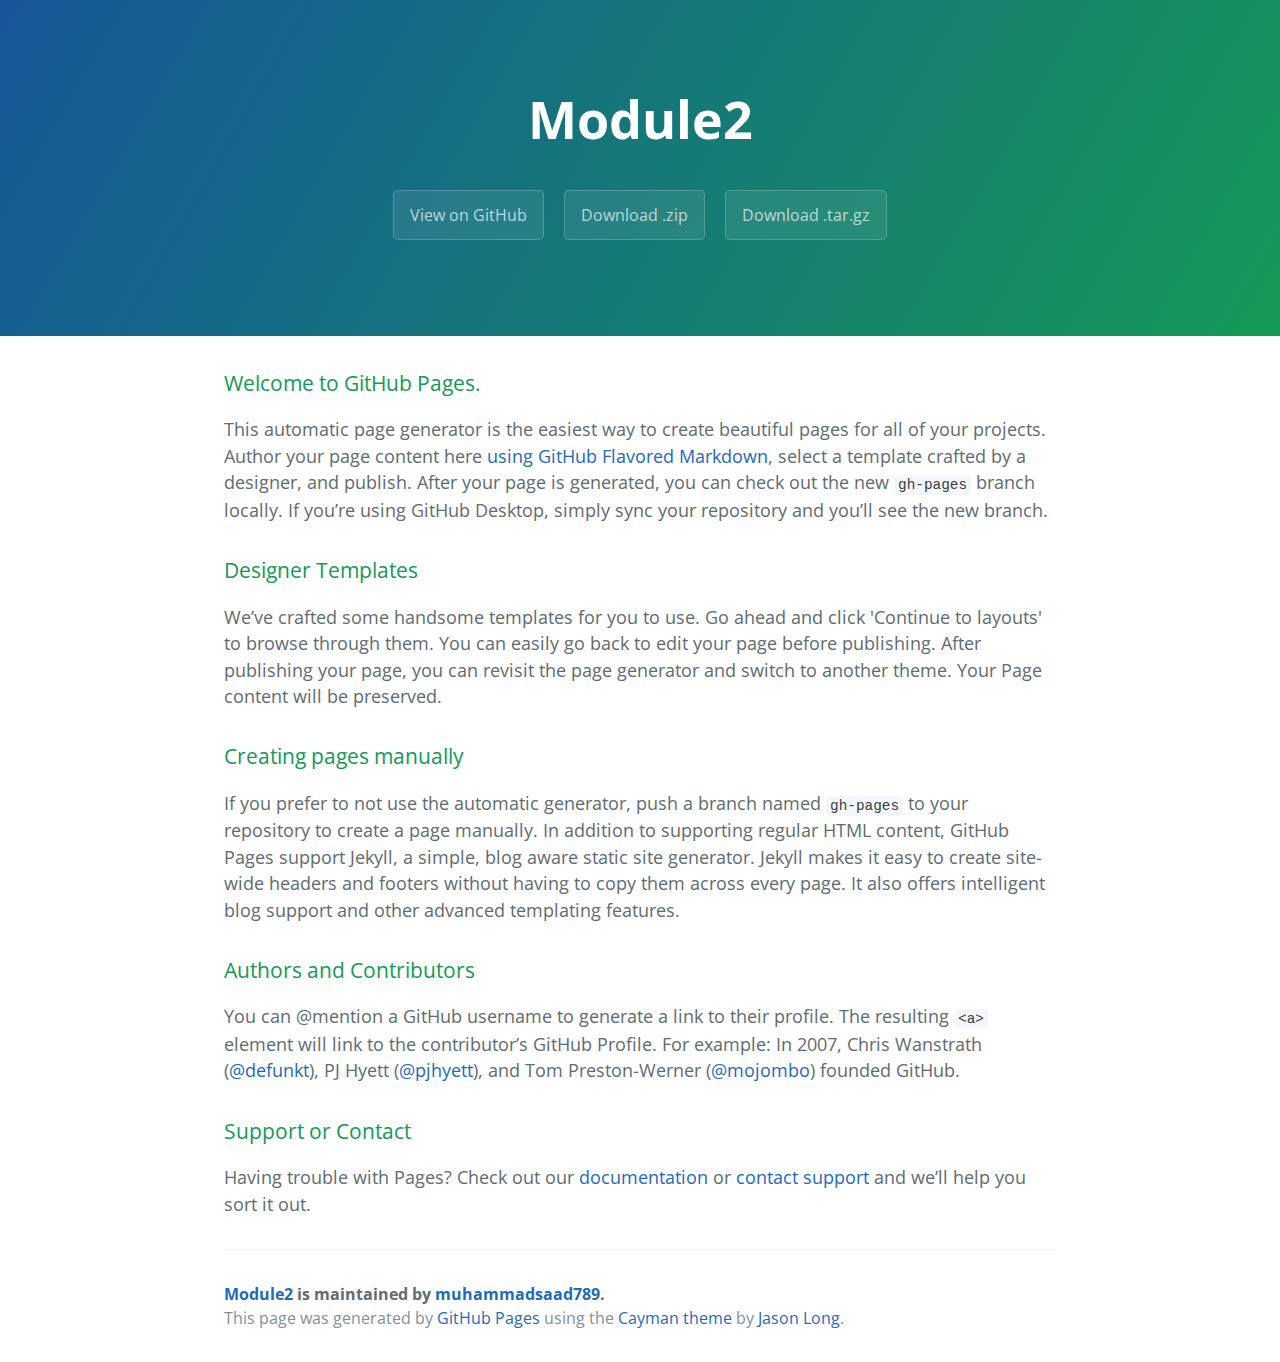
<file: index.html>
<!DOCTYPE html>
<html lang="en-us">
  <head>
    <meta charset="UTF-8">
    <title>Module2 by muhammadsaad789</title>
    <meta name="viewport" content="width=device-width, initial-scale=1">
    <link rel="stylesheet" type="text/css" href="stylesheets/normalize.css" media="screen">
    <link href='https://fonts.googleapis.com/css?family=Open+Sans:400,700' rel='stylesheet' type='text/css'>
    <link rel="stylesheet" type="text/css" href="stylesheets/stylesheet.css" media="screen">
    <link rel="stylesheet" type="text/css" href="stylesheets/github-light.css" media="screen">
  </head>
  <body>
    <section class="page-header">
      <h1 class="project-name">Module2</h1>
      <h2 class="project-tagline"></h2>
      <a href="https://github.com/muhammadsaad789/module2" class="btn">View on GitHub</a>
      <a href="https://github.com/muhammadsaad789/module2/zipball/master" class="btn">Download .zip</a>
      <a href="https://github.com/muhammadsaad789/module2/tarball/master" class="btn">Download .tar.gz</a>
    </section>

    <section class="main-content">
      <h3>
<a id="welcome-to-github-pages" class="anchor" href="#welcome-to-github-pages" aria-hidden="true"><span aria-hidden="true" class="octicon octicon-link"></span></a>Welcome to GitHub Pages.</h3>

<p>This automatic page generator is the easiest way to create beautiful pages for all of your projects. Author your page content here <a href="https://guides.github.com/features/mastering-markdown/">using GitHub Flavored Markdown</a>, select a template crafted by a designer, and publish. After your page is generated, you can check out the new <code>gh-pages</code> branch locally. If you’re using GitHub Desktop, simply sync your repository and you’ll see the new branch.</p>

<h3>
<a id="designer-templates" class="anchor" href="#designer-templates" aria-hidden="true"><span aria-hidden="true" class="octicon octicon-link"></span></a>Designer Templates</h3>

<p>We’ve crafted some handsome templates for you to use. Go ahead and click 'Continue to layouts' to browse through them. You can easily go back to edit your page before publishing. After publishing your page, you can revisit the page generator and switch to another theme. Your Page content will be preserved.</p>

<h3>
<a id="creating-pages-manually" class="anchor" href="#creating-pages-manually" aria-hidden="true"><span aria-hidden="true" class="octicon octicon-link"></span></a>Creating pages manually</h3>

<p>If you prefer to not use the automatic generator, push a branch named <code>gh-pages</code> to your repository to create a page manually. In addition to supporting regular HTML content, GitHub Pages support Jekyll, a simple, blog aware static site generator. Jekyll makes it easy to create site-wide headers and footers without having to copy them across every page. It also offers intelligent blog support and other advanced templating features.</p>

<h3>
<a id="authors-and-contributors" class="anchor" href="#authors-and-contributors" aria-hidden="true"><span aria-hidden="true" class="octicon octicon-link"></span></a>Authors and Contributors</h3>

<p>You can @mention a GitHub username to generate a link to their profile. The resulting <code>&lt;a&gt;</code> element will link to the contributor’s GitHub Profile. For example: In 2007, Chris Wanstrath (<a href="https://github.com/defunkt" class="user-mention">@defunkt</a>), PJ Hyett (<a href="https://github.com/pjhyett" class="user-mention">@pjhyett</a>), and Tom Preston-Werner (<a href="https://github.com/mojombo" class="user-mention">@mojombo</a>) founded GitHub.</p>

<h3>
<a id="support-or-contact" class="anchor" href="#support-or-contact" aria-hidden="true"><span aria-hidden="true" class="octicon octicon-link"></span></a>Support or Contact</h3>

<p>Having trouble with Pages? Check out our <a href="https://help.github.com/pages">documentation</a> or <a href="https://github.com/contact">contact support</a> and we’ll help you sort it out.</p>

      <footer class="site-footer">
        <span class="site-footer-owner"><a href="https://github.com/muhammadsaad789/module2">Module2</a> is maintained by <a href="https://github.com/muhammadsaad789">muhammadsaad789</a>.</span>

        <span class="site-footer-credits">This page was generated by <a href="https://pages.github.com">GitHub Pages</a> using the <a href="https://github.com/jasonlong/cayman-theme">Cayman theme</a> by <a href="https://twitter.com/jasonlong">Jason Long</a>.</span>
      </footer>

    </section>

  
  </body>
</html>
</file>
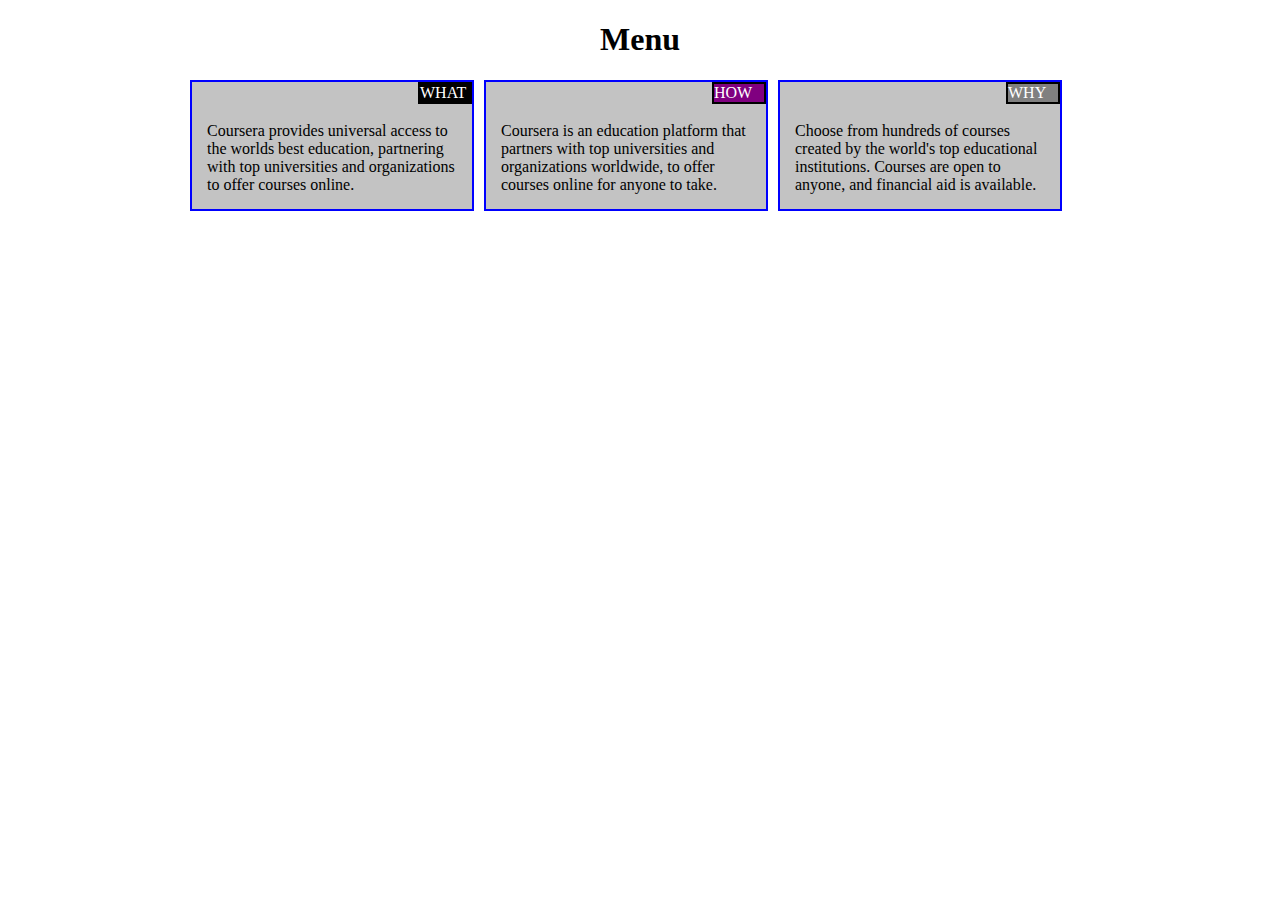
<file: site/index.html>
<!DOCTYPE html>
<html>
<head>
	<title>Coursera</title>
	<link rel="stylesheet" type="text/css" href="styling.css">
</head>
<body>
<section class="head">
	<h1>Menu</h1>
</section>

<section class="main">
	<div id="reg1">
		<div>WHAT</div>
		<div>Coursera provides universal access to the worlds best education, partnering with top universities and organizations to offer courses online.</div>
	</div>
				<div id="reg2">
					<div>HOW</div>
					<div>Coursera is an education platform that partners with top universities and organizations worldwide, to offer courses online for anyone to take.</div>
				</div>	
						<div id="reg3">
							<div>WHY</div>
							<div>Choose from hundreds of courses created by the world's top educational institutions. Courses are open to anyone, and financial aid is available.</div>
						</div>
</section>
</body>
</html>
</file>
<file: stylesheets/stylesheet.css>
* {
  box-sizing: border-box; }

body {
  padding: 0;
  margin: 0;
  font-family: "Open Sans", "Helvetica Neue", Helvetica, Arial, sans-serif;
  font-size: 16px;
  line-height: 1.5;
  color: #606c71; }

a {
  color: #1e6bb8;
  text-decoration: none; }
  a:hover {
    text-decoration: underline; }

.btn {
  display: inline-block;
  margin-bottom: 1rem;
  color: rgba(255, 255, 255, 0.7);
  background-color: rgba(255, 255, 255, 0.08);
  border-color: rgba(255, 255, 255, 0.2);
  border-style: solid;
  border-width: 1px;
  border-radius: 0.3rem;
  transition: color 0.2s, background-color 0.2s, border-color 0.2s; }
  .btn + .btn {
    margin-left: 1rem; }

.btn:hover {
  color: rgba(255, 255, 255, 0.8);
  text-decoration: none;
  background-color: rgba(255, 255, 255, 0.2);
  border-color: rgba(255, 255, 255, 0.3); }

@media screen and (min-width: 64em) {
  .btn {
    padding: 0.75rem 1rem; } }

@media screen and (min-width: 42em) and (max-width: 64em) {
  .btn {
    padding: 0.6rem 0.9rem;
    font-size: 0.9rem; } }

@media screen and (max-width: 42em) {
  .btn {
    display: block;
    width: 100%;
    padding: 0.75rem;
    font-size: 0.9rem; }
    .btn + .btn {
      margin-top: 1rem;
      margin-left: 0; } }

.page-header {
  color: #fff;
  text-align: center;
  background-color: #159957;
  background-image: linear-gradient(120deg, #155799, #159957); }

@media screen and (min-width: 64em) {
  .page-header {
    padding: 5rem 6rem; } }

@media screen and (min-width: 42em) and (max-width: 64em) {
  .page-header {
    padding: 3rem 4rem; } }

@media screen and (max-width: 42em) {
  .page-header {
    padding: 2rem 1rem; } }

.project-name {
  margin-top: 0;
  margin-bottom: 0.1rem; }

@media screen and (min-width: 64em) {
  .project-name {
    font-size: 3.25rem; } }

@media screen and (min-width: 42em) and (max-width: 64em) {
  .project-name {
    font-size: 2.25rem; } }

@media screen and (max-width: 42em) {
  .project-name {
    font-size: 1.75rem; } }

.project-tagline {
  margin-bottom: 2rem;
  font-weight: normal;
  opacity: 0.7; }

@media screen and (min-width: 64em) {
  .project-tagline {
    font-size: 1.25rem; } }

@media screen and (min-width: 42em) and (max-width: 64em) {
  .project-tagline {
    font-size: 1.15rem; } }

@media screen and (max-width: 42em) {
  .project-tagline {
    font-size: 1rem; } }

.main-content :first-child {
  margin-top: 0; }
.main-content img {
  max-width: 100%; }
.main-content h1, .main-content h2, .main-content h3, .main-content h4, .main-content h5, .main-content h6 {
  margin-top: 2rem;
  margin-bottom: 1rem;
  font-weight: normal;
  color: #159957; }
.main-content p {
  margin-bottom: 1em; }
.main-content code {
  padding: 2px 4px;
  font-family: Consolas, "Liberation Mono", Menlo, Courier, monospace;
  font-size: 0.9rem;
  color: #383e41;
  background-color: #f3f6fa;
  border-radius: 0.3rem; }
.main-content pre {
  padding: 0.8rem;
  margin-top: 0;
  margin-bottom: 1rem;
  font: 1rem Consolas, "Liberation Mono", Menlo, Courier, monospace;
  color: #567482;
  word-wrap: normal;
  background-color: #f3f6fa;
  border: solid 1px #dce6f0;
  border-radius: 0.3rem; }
  .main-content pre > code {
    padding: 0;
    margin: 0;
    font-size: 0.9rem;
    color: #567482;
    word-break: normal;
    white-space: pre;
    background: transparent;
    border: 0; }
.main-content .highlight {
  margin-bottom: 1rem; }
  .main-content .highlight pre {
    margin-bottom: 0;
    word-break: normal; }
.main-content .highlight pre, .main-content pre {
  padding: 0.8rem;
  overflow: auto;
  font-size: 0.9rem;
  line-height: 1.45;
  border-radius: 0.3rem; }
.main-content pre code, .main-content pre tt {
  display: inline;
  max-width: initial;
  padding: 0;
  margin: 0;
  overflow: initial;
  line-height: inherit;
  word-wrap: normal;
  background-color: transparent;
  border: 0; }
  .main-content pre code:before, .main-content pre code:after, .main-content pre tt:before, .main-content pre tt:after {
    content: normal; }
.main-content ul, .main-content ol {
  margin-top: 0; }
.main-content blockquote {
  padding: 0 1rem;
  margin-left: 0;
  color: #819198;
  border-left: 0.3rem solid #dce6f0; }
  .main-content blockquote > :first-child {
    margin-top: 0; }
  .main-content blockquote > :last-child {
    margin-bottom: 0; }
.main-content table {
  display: block;
  width: 100%;
  overflow: auto;
  word-break: normal;
  word-break: keep-all; }
  .main-content table th {
    font-weight: bold; }
  .main-content table th, .main-content table td {
    padding: 0.5rem 1rem;
    border: 1px solid #e9ebec; }
.main-content dl {
  padding: 0; }
  .main-content dl dt {
    padding: 0;
    margin-top: 1rem;
    font-size: 1rem;
    font-weight: bold; }
  .main-content dl dd {
    padding: 0;
    margin-bottom: 1rem; }
.main-content hr {
  height: 2px;
  padding: 0;
  margin: 1rem 0;
  background-color: #eff0f1;
  border: 0; }

@media screen and (min-width: 64em) {
  .main-content {
    max-width: 64rem;
    padding: 2rem 6rem;
    margin: 0 auto;
    font-size: 1.1rem; } }

@media screen and (min-width: 42em) and (max-width: 64em) {
  .main-content {
    padding: 2rem 4rem;
    font-size: 1.1rem; } }

@media screen and (max-width: 42em) {
  .main-content {
    padding: 2rem 1rem;
    font-size: 1rem; } }

.site-footer {
  padding-top: 2rem;
  margin-top: 2rem;
  border-top: solid 1px #eff0f1; }

.site-footer-owner {
  display: block;
  font-weight: bold; }

.site-footer-credits {
  color: #819198; }

@media screen and (min-width: 64em) {
  .site-footer {
    font-size: 1rem; } }

@media screen and (min-width: 42em) and (max-width: 64em) {
  .site-footer {
    font-size: 1rem; } }

@media screen and (max-width: 42em) {
  .site-footer {
    font-size: 0.9rem; } }
</file>
<file: stylesheets/github-light.css>
/*
The MIT License (MIT)

Copyright (c) 2016 GitHub, Inc.

Permission is hereby granted, free of charge, to any person obtaining a copy
of this software and associated documentation files (the "Software"), to deal
in the Software without restriction, including without limitation the rights
to use, copy, modify, merge, publish, distribute, sublicense, and/or sell
copies of the Software, and to permit persons to whom the Software is
furnished to do so, subject to the following conditions:

The above copyright notice and this permission notice shall be included in all
copies or substantial portions of the Software.

THE SOFTWARE IS PROVIDED "AS IS", WITHOUT WARRANTY OF ANY KIND, EXPRESS OR
IMPLIED, INCLUDING BUT NOT LIMITED TO THE WARRANTIES OF MERCHANTABILITY,
FITNESS FOR A PARTICULAR PURPOSE AND NONINFRINGEMENT. IN NO EVENT SHALL THE
AUTHORS OR COPYRIGHT HOLDERS BE LIABLE FOR ANY CLAIM, DAMAGES OR OTHER
LIABILITY, WHETHER IN AN ACTION OF CONTRACT, TORT OR OTHERWISE, ARISING FROM,
OUT OF OR IN CONNECTION WITH THE SOFTWARE OR THE USE OR OTHER DEALINGS IN THE
SOFTWARE.

*/

.pl-c /* comment */ {
  color: #969896;
}

.pl-c1 /* constant, variable.other.constant, support, meta.property-name, support.constant, support.variable, meta.module-reference, markup.raw, meta.diff.header */,
.pl-s .pl-v /* string variable */ {
  color: #0086b3;
}

.pl-e /* entity */,
.pl-en /* entity.name */ {
  color: #795da3;
}

.pl-smi /* variable.parameter.function, storage.modifier.package, storage.modifier.import, storage.type.java, variable.other */,
.pl-s .pl-s1 /* string source */ {
  color: #333;
}

.pl-ent /* entity.name.tag */ {
  color: #63a35c;
}

.pl-k /* keyword, storage, storage.type */ {
  color: #a71d5d;
}

.pl-s /* string */,
.pl-pds /* punctuation.definition.string, string.regexp.character-class */,
.pl-s .pl-pse .pl-s1 /* string punctuation.section.embedded source */,
.pl-sr /* string.regexp */,
.pl-sr .pl-cce /* string.regexp constant.character.escape */,
.pl-sr .pl-sre /* string.regexp source.ruby.embedded */,
.pl-sr .pl-sra /* string.regexp string.regexp.arbitrary-repitition */ {
  color: #183691;
}

.pl-v /* variable */ {
  color: #ed6a43;
}

.pl-id /* invalid.deprecated */ {
  color: #b52a1d;
}

.pl-ii /* invalid.illegal */ {
  color: #f8f8f8;
  background-color: #b52a1d;
}

.pl-sr .pl-cce /* string.regexp constant.character.escape */ {
  font-weight: bold;
  color: #63a35c;
}

.pl-ml /* markup.list */ {
  color: #693a17;
}

.pl-mh /* markup.heading */,
.pl-mh .pl-en /* markup.heading entity.name */,
.pl-ms /* meta.separator */ {
  font-weight: bold;
  color: #1d3e81;
}

.pl-mq /* markup.quote */ {
  color: #008080;
}

.pl-mi /* markup.italic */ {
  font-style: italic;
  color: #333;
}

.pl-mb /* markup.bold */ {
  font-weight: bold;
  color: #333;
}

.pl-md /* markup.deleted, meta.diff.header.from-file */ {
  color: #bd2c00;
  background-color: #ffecec;
}

.pl-mi1 /* markup.inserted, meta.diff.header.to-file */ {
  color: #55a532;
  background-color: #eaffea;
}

.pl-mdr /* meta.diff.range */ {
  font-weight: bold;
  color: #795da3;
}

.pl-mo /* meta.output */ {
  color: #1d3e81;
}
</file>
<file: site/styling.css>
.head
{
	margin:0 auto;
	width: 900px;
	text-align: center;
}
.main
{
	margin:0 auto;
	overflow: auto;
	width: 900px;
}
#reg1, #reg2, #reg3
{
	position: relative;
	border: 2px solid blue;
}
.main #reg1, .main #reg2, .main #reg3
{
	width: 250px;
	background-color: #c3c3c3;
	padding: 40px 15px 15px 15px;
	float: left;
	margin-right: 10px;
}
#reg1 div:nth-child(1)
{
	width: 50px;
	border: 2px solid black;
	background-color: black;
	color: white;
	position: absolute;
	top: 0px;
	right: 0px;
}
#reg2 div:nth-child(1)
{
	width: 50px;
	border: 2px solid black;
	background-color: purple;
	color: white;
	position: absolute;
	top: 0px;
	right: 0px;
}
#reg3 div:nth-child(1)
{
	width: 50px;
	border: 2px solid black;
	background-color: grey;
	color: white;
	position: absolute;
	top: 0px;
	right: 0px;
}

@media (min-width: 992px)
{
	.head
	{
		margin:0 auto;
		width: 900px;
		text-align: center;
	}
	.main
	{
		margin:0 auto;
		overflow: auto;
		width: 900px;
	}
}

@media (min-width: 768px) and (max-width: 991px)
{
		.head
		{
			margin:0 auto;
			width: 80%;
			text-align: center;
		}
		.main
		{
			margin:0 auto;
			overflow: auto;
			width: 80%;
		}
		.main #reg1, .main #reg2
		{
			width: 300px;
			float: left;
			margin-right: 10px;
		}

		.main #reg3
		{
			width: 660px;
			background-color: #c3c3c3;
			padding: 20px 15px 15px 15px;
			margin-top: 20px;
		}
}

@media only screen and (max-device-width: 767px) 
{
		.head
		{
			margin:0 auto;
			width: 50%;
			text-align: center;
		}
		.main
		{
			margin:0 auto;
			overflow: auto;
			width: 50%;
		}
		.main #reg1
		{
			width: 400px;
			background-color: #c3c3c3;
			padding: 20px 15px 15px 15px;
		}
		.main #reg2
		{
			width: 400px;
			background-color: #c3c3c3;
			padding: 20px 15px 15px 15px;
			margin-top: 20px;
		}
		.main #reg3
		{
			width: 400px;
			background-color: #c3c3c3;
			padding: 20px 15px 15px 15px;
			margin-top: 20px;
		}

}
</file>
